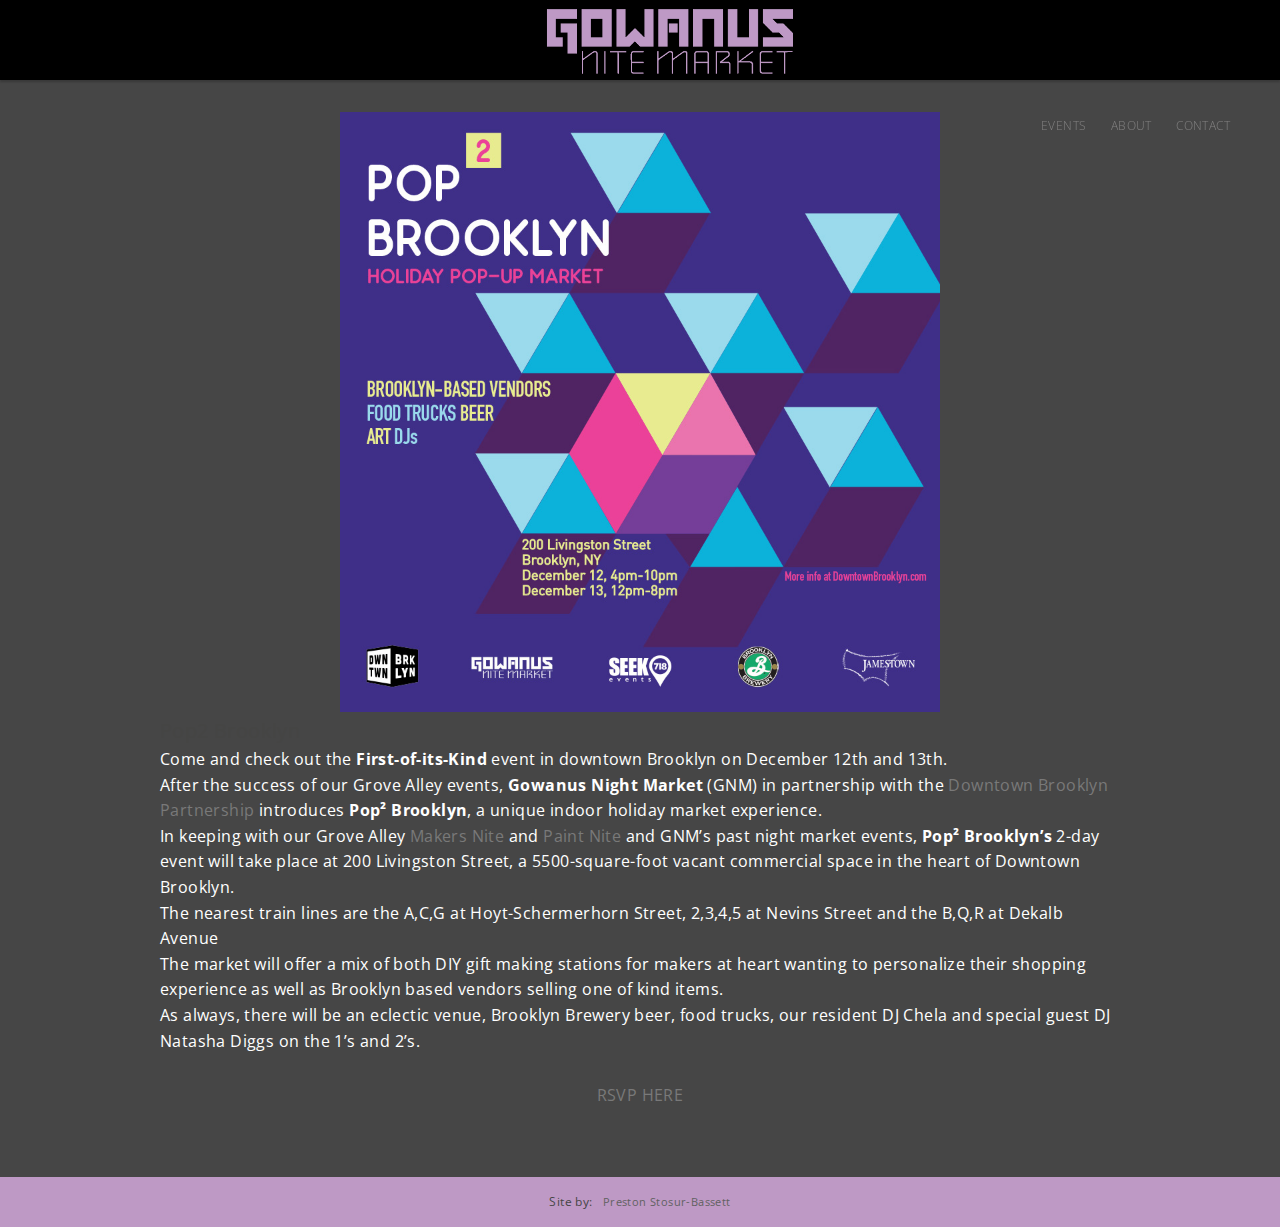
<file: events/pop2_brooklyn.html>
<!doctype html>
<html>
<head>
<meta http-equiv="Content-Type" content="text/html; charset=utf-8" />
<title>Gowanus Nite Market</title>
<!-- Load CSS -->
<link href="../css/style.css" rel="stylesheet" type="text/css" />
<!-- Load Icon Font -->
<link href="../css/webfont.css" rel="stylesheet" type="text/css" />
<!-- bxSlider CSS file -->
<link href="../css/jquery.bxslider.css" rel="stylesheet" />
<!-- Load Sweet Alert -->
<link href="../css/sweet-alert.css" rel="stylesheet" />
<!-- Load Adipoli CSS here -->
<link href="../css/adipoli.css" rel="stylesheet" />
<!-- Load jQuery library -->
<script type="text/javascript" src="https://ajax.googleapis.com/ajax/libs/jquery/2.0.3/jquery.min.js"></script>
<!-- Load jCarousel js -->
<script type="text/javascript" src="../js/jquery.jcarousel.js"></script>
<!-- Load MixItUup js -->
<script type="text/javascript" src="../js/jquery.mixitup.js"></script>
<!-- Load Adipoli JS -->
<script type="text/javascript" src="../js/jquery.adipoli.js"></script>
<!-- bxSlider Javascript file -->
<script src="../js/jquery.bxslider.min.js"></script>
<!-- Load Sweet Alert -->
<script src="../js/sweet-alert.js"></script>
<!-- Load Jquery Plugin: Content Hover -->
<script src="http://www.backslash.gr/demos/contenthover-jquery-plugin/jquery.contenthover.js"></script>
<!-- Load js -->
<script type="text/javascript" src="../js/custom.js"></script>
<style>
  .content p, .content a {
    font-size: 12pt;
  }
  .content p {
    color: #fff;
  }
  .content a {
    color: #797979;
  }
  .content a:hover {
    color: #BE99C5;
  }
</style>
</head>
<!-- Start Body -->
<body>
  <!-- Start Menu -->
  <div class="menubar" data-scroll="false">
    <a href="../index.html" class="logo"></a>
    <ul class="mainmenu">
      <li><a href="../index.html#events">Events</a></li>
      <li><a href="../index.html#about">About</a></li>
      <li><a href="../index.html#contact">Contact</a></li>
    </ul>
  </div>
  <!-- End Menu -->

  <div class="content">
    <br>
    <br>
    <br>
    <br>
    <br>
    <br>
    <br>
    <center>
      <img src="../images/posters/8.jpg" class="poster">
    </center>
    <h2>Pop<sup>2</sup> Brooklyn</h2>
    <p>Come and check out the <b>First-of-its-Kind</b> event in downtown Brooklyn on December 12th and 13th.</p>
    <p>After the success of our Grove Alley events, <b>Gowanus Night Market</b> (GNM) in partnership with the <a href="http://downtownbrooklyn.com/">Downtown Brooklyn Partnership</a> introduces <b>Pop² Brooklyn</b>, a unique indoor holiday market experience.</p>
    <p>In keeping with our Grove Alley <a href="http://downtownbrooklyn.com/posts/arts-entertainment/the-return-of-grove-alley">Makers Nite</a> and <a href="http://www.downtownbrooklyn.com/posts/arts-entertainment/art-takes-center-stage-at-grove-alley-paint-nite">Paint Nite</a> and GNM’s past night market events, <b>Pop² Brooklyn’s</b> 2-day event will take place at 200 Livingston Street, a 5500-square-foot vacant commercial space in the heart of Downtown Brooklyn.</p>
    <p>The nearest train lines are the A,C,G at Hoyt-Schermerhorn Street, 2,3,4,5 at Nevins Street and the B,Q,R at Dekalb Avenue</p>
    <p>The market will offer a mix of both DIY gift making stations for makers at heart wanting to personalize their shopping experience as well as Brooklyn based vendors selling one of kind items.</p>
    <p>As always, there will be an eclectic venue, Brooklyn Brewery beer, food trucks, our resident DJ Chela and special guest DJ Natasha Diggs on the 1’s and 2’s.</p>
    <center>
      <h1><a href="http://www.eventbrite.com/e/pop2-brooklyn-tickets-13800412405">RSVP HERE</a></h1>
    </center>
  </div>

  <!-- Start Footer -->
  <footer class="footer">
    <h6>Site by: &nbsp;&nbsp;<a href="http://stosur.info" target="_blank">Preston Stosur-Bassett</a></h6>
  </footer>
  <!-- End Footer -->


</body>
<!-- End Body -->
</html>
</file>
<file: css/style.css>
/******************************************************************
*******************************************************************

Template Name: Treviso
Theme URI: http://themeforest.ninetofive.me/treviso/
Description: Responsive HTML5 Template
Author: ninetofive
Author URI: http://www.ninetofive.me
Version: 1.0

Designed & Handcrafted by Zan from ninetofive.me

*******************************************************************
******************************************************************/

/******************************************************************
	Fonts
******************************************************************/

@import url(http://fonts.googleapis.com/css?family=Open+Sans:300,400,700);
/******************************************************************
	This is the CSS Reset
******************************************************************/

html, body, div, span, applet, object, iframe, h1, h2, h3, h4, h5, h6, p, blockquote, pre, a, abbr, acronym, address, big, cite, code, del, dfn, em, img, ins, kbd, q, s, samp, small, strike, strong, sub, sup, tt, var, b, u, i, center, dl, dt, dd, ol, ul, li, fieldset, form, label, legend, table, caption, tbody, tfoot, thead, tr, th, td, article, aside, canvas, details, embed, figure, figcaption, footer, header, hgroup, menu, nav, output, ruby, section, summary, time, mark, audio, video {
    margin: 0;
    padding: 0;
    border: 0;
    font-size: 100%;
    font: inherit;
    vertical-align: baseline;
}
article, aside, details, figcaption, figure, footer, header, hgroup, menu, nav, section {
    display: block;
}
body {
    line-height: 1;
}
ol, ul {
    list-style: none;
}
blockquote, q {
    quotes: none;
}
blockquote:before, blockquote:after, q:before, q:after {
    content: '';
    content: none;
}
table {
    border-collapse: collapse;
    border-spacing: 0;
}
html, body {
    width: 100%;
    height: 100%;
    letter-spacing: 0.025em;
    -webkit-font-smoothing: subpixel-antialiased;
    background-color: #464646;
}
/******************************************************************
	Text Selection Styles
******************************************************************/

: : selection {
    background: #BE99C5;
    color: #464646;
}
: : -moz-selection {
    background: #BE99C5;
    color: #464646;
}
: : -webkit-selection {
    background: #BE99C5;
    color: #464646;
}
a {
    outline: none;
}
/******************************************************************
	General
******************************************************************/

a {
    font-family: "Open Sans", Verdana, Arial, sans-serif;
    text-decoration: none;
    font-size: 8pt;
    color: #616161;
}
a:hover {
    color: #BE99C5;
}
b {
    font-weight: bold;
}
p {
    font-family: "Open Sans", Verdana, Arial, sans-serif;
    line-height: 1.6em;
    color: #848484;
    font-size: 12px;
}
h1 {
    font-family: "Open Sans", Verdana, Arial, sans-serif;
    line-height: 1.6em;
    color: #454544;
    text-decoration: none;
    font-size: 40px;
}
h2 {
    font-family: "Open Sans", Verdana, Arial, sans-serif;
    line-height: 1.6em;
    color: #454544;
    text-decoration: none;
    font-size: 20px;
}
h3 {
    font-family: "Open Sans", Verdana, Arial, sans-serif;
    line-height: 1.6em;
    color: #454544;
    text-decoration: none;
    font-size: 18px;
}
h4 {
    font-family: "Open Sans", Verdana, Arial, sans-serif;
    line-height: 1.6em;
    color: #454544;
    text-decoration: none;
    font-size: 16px;
}
h5 {
    font-family: "Open Sans", Verdana, Arial, sans-serif;
    line-height: 1.6em;
    color: #454544;
    text-decoration: none;
    font-size: 14px;
}
h6 {
    font-family: "Open Sans", Verdana, Arial, sans-serif;
    line-height: 1.6em;
    color: #454544;
    text-decoration: none;
    font-size: 12px;
}
.hidden {
    display: none;
}
.block {
    display: block;
}
.left {
    float: left;
}
.right {
    float: right;
}
.clear {
    clear: both;
}
/******************************************************************
	Colors
******************************************************************/

.white {
    color: #464646;
}
.color {
    color: #BE99C5;
}
.dark-gray {
    color: #4b4b4b;
}
.mid-gray {
    color: #ababab;
}
.light-gray {
    color: #cfcfcf;
}
/******************************************************************
	Main
******************************************************************/

.content {
    max-width: 960px;
    width: 80%;
    margin-left: auto;
    margin-right: auto;
}
.content.sidebar {
    width: 659px;
    float: left;
    margin-top: 40px;
    border-right: 1px solid #e7e7e7;
}
.sidebar {
    width: 300px;
    float: right;
}
blockquote {
    font-family: "Open Sans", Verdana, Arial, sans-serif;
    font-size: 28px;
    line-height: 60px;
    width: 100%;
    background-color: #f6f6f6;
    height: 100px;
    text-align: center;
    padding-top: 40px;
    color: #616161;
    font-weight: 300;
    font-style: italic;
}
blockquote:before {
    content: '"';
    font-weight: bold;
    font-size: 36px;
}
blockquote:after {
    content: '"';
    font-weight: bold;
    font-size: 36px;
}
div.pagetitle {
    width: 100%;
    background-color: #BE99C5;
    height: 120px;
}
div.pagetitle h1 {
    line-height: 120px;
    color: #464646;
    text-align: center;
}
p.main {
    font-size: 15px;
    text-align: center;
    margin: 50px auto;
    font-weight: 400;
}
div.section.divider {
    width: 100%;
    height: 40px;
    border-top: 1px solid #BE99C5;
    text-align: center;
    margin-top: 100px;
    margin-bottom: 40px;
}
div.section.divider.single {
    border-top: 1px solid #BE99C5;
    margin-top: 150px;
}
div.section.divider h2 {
    font-weight: 400;
    color: #BE99C5;
    background-color: #464646;
    margin-top: -20px;
    width: 300px;
    margin-left: auto;
    margin-right: auto;
    font-size: 24px;
    text-transform: uppercase;
}
a.scroll {
    width: 100%;
    display: block;
}
div.icon {
    font-size: 80px;
    color: #464646;
}
.front div.icon {
    line-height: 210px;
    text-align: center;
}
/******************************************************************
	Hero Images
******************************************************************/

.hero {
    width: 100%;
    height: 100%;
}
.home.hero {
    background-image: url(../img/home_bg.jpg);
    background-size: cover;
}
.overlay {
    background-image: url(../img/overlay_light_diagonal.png);
    position: absolute;
    width: 100%;
    height: 100%;
    background-repeat: repeat;
}
.herowrapper {
    position: absolute;
    top: 40%;
    height: 40px;
    margin-top: -40px;
    width: 100%;
}
.herowrapper h1 {
    text-align: center;
    color: #464646;
    font-size: 40px;
    font-weight: 300;
}
.herowrapper b {
    background-color: rgba(255, 255, 255, 0.8);
    padding: 0px 5px;
}
a.scrolldown {
    display: block;
    width: 100%;
    height: 50px;
    position: absolute;
    bottom: 0;
    cursor: pointer;
}
.scrolldown .icon {
    font-size: 20px;
    text-align: center;
}
.scrolldown h3 {
    text-align: center;
    font-size: 12px;
    text-transform: uppercase;
    color: #fff;
    font-weight: 300;
}
/******************************************************************
	Sidebar
******************************************************************/

.widget {
    width: 260px;
    margin: 50px 30px;
    margin-bottom: 0px;
    float: left;
}
.widget a {
    font-size: 12px;
}
.widget li {
    margin-top: 4px;
}
.widget.twitter a.tweet {
    float: left;
    margin-top: 20px;
    min-height: 30px;
    background-image: url(../img/twitterwidgeticon.png);
    background-repeat: no-repeat;
    padding-left: 35px;
}
/******************************************************************
	Menu
******************************************************************/

.menubar {
    position: fixed;
    top: 0px;
    height: 80px;
    width: 100%;
    z-index: 9999;
    background-color: black;
    margin-top: -80px;
    -moz-box-shadow: 0 2px 2px rgba(0, 0, 0, 0.2);
    -webkit-box-shadow: 0 2px 2px rgba(0, 0, 0, 0.2);
    box-shadow: 0 2px 2px rgba(0, 0, 0, 0.2);
}
.menubar.alt {
    background-color: black;
}
a.logo {
    display: inline-block;
    width: 500px;
    height: 80px;
    background-image: url(../img/scaled-logo.png);
    background-repeat: no-repeat;
    margin: 3px 1px 0px 42%;
}
ul.mainmenu {
    font-family: "Open Sans", Verdana, Arial, sans-serif;
    float: right;
    margin: 0px 40px 0px 0px;
    text-transform: uppercase;
    font-weight: 300;
}
ul.mainmenu li {
    cursor: pointer;
    display: inline-block;
    padding: 30px 10px 31px 10px;
}
ul.mainmenu li a {
    font-size: 12px;
    color: #838282;
    -webkit-transition: color 400ms ease;
    -moz-transition: color 400ms ease;
    -o-transition: color 400ms ease;
    -ms-transition: color 400ms ease;
    transition: color 400ms ease;
}
ul.mainmenu li:hover a {
    color: #BE99C5;
}
ul.mainmenu li.active a {
    font-weight: bold;
    color: #BE99C5;
}
/******************************************************************
	jCarousel
******************************************************************/

.jcarousel-prev, .jcarousel-next {
    width: 20px;
    height: 20px;
    background-image: url(../img/carouselcontrols.png);
    background-repeat: no-repeat;
    background-color: #BE99C5;
    cursor: pointer;
    position: absolute;
}
.jcarousel-prev-disabled, .jcarousel-next-disabled {
    width: 20px;
    height: 20px;
    background-image: url(../img/carouselcontrols.png);
    background-repeat: no-repeat;
    background-color: #cfcfcf;
    cursor: pointer;
    position: absolute;
}
.jcarousel-next, .jcarousel-next-disabled {
    background-position: -20px 0px;
    top: -25px;
    right: 0px;
}
.jcarousel-prev, .jcarousel-prev-disabled {
    top: -25px;
    right: 22px;
}
/******************************************************************
	Footer
******************************************************************/

footer.main {
    height: 195px;
    width: 100%;
    margin-top: 60px;
    text-align: center;
}
footer.main div.twitter {
    width: 100%;
    padding-bottom: 30px;
    background-color: #343434;
}
footer.main h5.twitter {
    color: #464646;
    line-height: 90px;
    background-color: #343434;
}
footer.main h6.copyright {
    color: #464646;
    line-height: 50px;
    background-color: #272727;
}
/******************************************************************
	Home Page
******************************************************************/

div.section.full {
    margin: 40px 0px;
    clear: both;
    width: 960px;
    overflow: hidden;
}
div.section.full li {
    width: 220px;
    margin-top: 20px;
    margin-right: 26px;
}
div.section.block {
    width: 220px;
    height: 185px;
    background-color: #f6f6f6;
    text-align: center;
    float: left;
    cursor: pointer;
}
div.section.block h5 {
    margin-top: 15px;
}
div.section.block h6 {
    color: #838282;
}
div.section.block img {
    width: 220px;
    height: 185px;
    display: block;
    position: absolute;
    margin-top: 0px;
    margin-left: 0px;
    z-index: 1;
}
div.section.block .content {
    width: 220px;
    height: 85px;
    position: absolute;
    z-index: 5;
    background-color: #f6f6f6;
    margin-top: 104px;
}
div.section.block .hover {
    width: 220px;
    height: 185px;
    position: relative;
    z-index: 10;
    display: none;
}
div.section.block .hover.content {
    width: 220px;
    height: 182px;
    position: relative;
    display: block;
    background-color: rgba(96, 147, 231, 0.6);
    z-index: 10;
    border-bottom: 3px solid #BE99C5;
    margin-top: 0px;
}
div.section.block .hover.content h2 {
    padding-top: 40px;
    font-size: 40px;
    font-weight: 400;
    color: #464646;
}
div.section.block .hover.content h5 {
    font-weight: 400;
    color: #464646;
}
div.section.block .hover.content h6 {
    font-weight: 400;
    color: #464646;
}
div.section.full li: last-child {
    margin-right: 0px;
}
div.section.block.blog {
    text-align: left;
    height: 220px;
}
div.section.block.blog .hover {
    left: -10px;
}
div.section.block.blog img {
    height: 220px;
}
div.section.block h2 {
    text-align: center;
}
div.section.block.blog h5, div.section.block.blog h6, div.section.block.blog a {
    margin-left: 20px;
}
div.section.block.blog .content h5 {
    margin-top: 8px;
}
div.section.block.blog .content {
    height: 220px;
}
div.section.block.blog .hover {
    height: 217px;
}
a.readmore {
    display: block;
    margin-top: 5px;
}
div.section.block.blog .hover a.readmore {
    color: #464646;
}
/******************************************************************
	About Us
******************************************************************/

div.person {
    width: 920px;
    margin: 20px auto;
}
div.person div.image {
    width: 340px;
    height: 250px;
    float: left;
    margin-bottom: 40px;
}
div.person div.info {
    width: 520px;
    float: right;
    padding: 0px 30px;
}
div.person div.image img {
    position: absolute;
}
div.quotehover {
    cursor: pointer;
    display: none;
    position: relative;
    top: 0px;
    left: 0px;
    width: 340px;
    height: 250px;
    background-image: url(../img/quotehover.png);
    background-repeat: no-repeat;
    background-color: rgba(96, 147, 231, 0.6);
}
div.quotehover h5, div.quotehover h6 {
    color: #464646;
    text-align: center;
    padding: 0px 20px;
}
div.quotehover h5 {
    padding-top: 100px;
    font-size: 14px;
}
div.quotehover h6 {
    font-size: 10px;
}
a.socialicon {
    background-image: url(../img/socialicons.png);
    background-repeat: no-repeat;
    display: block;
    width: 30px;
    height: 30px;
    float: left;
    margin: 20px 10px 0px 0px;
}
a.socialicon.linkedin {
    background-position: 0px 0px;
}
a.socialicon.linkedin:hover {
    background-position: 0px -30px;
}
a.socialicon.facebook {
    background-position: -30px 0px;
}
a.socialicon.facebook:hover {
    background-position: -30px -30px;
}
a.socialicon.twitter {
    background-position: -60px 0px;
}
a.socialicon.twitter:hover {
    background-position: -60px -30px;
}
a.socialicon.pinterest {
    background-position: -90px 0px;
}
a.socialicon.pinterest:hover {
    background-position: -90px -30px;
}
a.socialicon.dribbble {
    background-position: -120px 0px;
}
a.socialicon.dribbble:hover {
    background-position: -120px -30px;
}
/******************************************************************
	Services
******************************************************************/

.servicesitem img {
    margin-top: 60px;
    margin-left: 60px;
}
.servicesitem p {
    display: none;
}
.servicesitem {
    width: 200px;
    height: 200px;
    display: inline-block;
    cursor: pointer;
    margin-left: 30px;
}
.servicesitem .front, .servicesitem .back {
    width: 200px;
    height: 200px;
    border-radius: 200px;
    float: left;
    position: absolute;
}
.front {
    z-index: 2;
    opacity: 1;
    -webkit-transition: opacity 600ms ease;
    -moz-transition: opacity 600ms ease;
    -o-transition: opacity 600ms ease;
    -ms-transition: opacity 600ms ease;
    transition: opacity 600ms ease;
    background-color: #BE99C5;
}
.servicesitem:hover .front {
    opacity: 0;
}
.back {
    background-color: #f6f6f6;
}
.back h3 {
    font-size: 20px;
    text-transform: uppercase;
    font-weight: 400;
    line-height: 200px;
    color: #BE99C5;
    text-align: center;
}
/******************************************************************
	Portfolio
******************************************************************/

ul.portfoliofilter {
    width: 100%;
    text-align: center;
    margin-bottom: 40px;
}
li.filter {
    font-family: "Open Sans", Verdana, Arial, sans-serif;
    line-height: 1.6em;
    color: #454544;
    background-color: #efefef;
    text-decoration: none;
    font-size: 12px;
    display: inline-block;
    font-weight: 300;
    text-transform: uppercase;
    cursor: pointer;
    padding: 5px 15px;
    border-radius: 3px;
    margin: 0px 5px;
}
li.filter:hover {
    color: #BE99C5;
}
li.filter.active {
    font-weight: 700;
    background-color: #BE99C5;
    color: #464646;
}
ul.portfolio li {
    width: 25%;
    float: left;
    cursor: pointer;
    display: none;
    opacity: 0;
}
.portfolioitem {
    display: block;
    padding-bottom: 85px;
    position: relative;
}
.portfolioitem img {
    width: 100%;
    vertical-align: middle;
}
.portfoliohover {
    -webkit-transition: background-color 600ms ease;
    -moz-transition: background-color 600ms ease;
    -o-transition: background-color 600ms ease;
    -ms-transition: background-color 600ms ease;
    transition: background-color 600ms ease;
    position: absolute;
    width: 100%;
    height: 100%;
    top: 0;
    z-index: 100;
}
.portfoliohover .info {
    position: absolute;
    bottom: 0;
    margin-bottom: 25px;
    width: 100%;
    text-align: center;
}
.portfoliohover h1 {
    color: #464646;
    font-size: 150px;
    font-weight: 300;
    -webkit-transition: opacity, color 600ms ease;
    -moz-transition: opacity, color 600ms ease;
    -o-transition: opacity, color 600ms ease;
    -ms-transition: opacity, color 600ms ease;
    transition: opacity, color 600ms ease;
    opacity: 0;
}
.portfoliohover h5 {
    color: #4b4b4b;
    text-transform: uppercase;
}
.portfoliohover h6 {
    color: #ababab;
    font-weight: 300;
}
ul.portfolio li:hover .portfoliohover {
    background-color: #BE99C5;
}
ul.portfolio li:hover .portfoliohover h5, ul.portfolio li:hover .portfoliohover h6, ul.portfolio li:hover .portfoliohover h1 {
    opacity: 1;
    color: #464646;
}
/******************************************************************
	Blog
******************************************************************/

article.post {
    width: 600px;
    margin: 20px 60px 0px 0px;
    padding-bottom: 20px;
    border-bottom: 1px solid #e7e7e7;
}
article.post.full {
    display: none;
}
#postsfull {
    display: none;
}
div.content article: last-child {
    border-bottom: none;
}
div.postimage {
    float: left;
    width: 430px;
    height: 170px;
}
div.postimage img {
    position: absolute;
}
div.posthover {
    opacity: 0;
    position: relative;
    top: 0px;
    left: 0px;
    width: 430px;
    height: 170px;
    background-color: rgba(96, 147, 231, 0.6);
    -webkit-transition: opacity 0.4s;
    -moz-transition: opacity 0.4s;
    -ms-transition: opacity 0.4s;
    -o-transition: opacity 0.4s;
    transition: opacity 0.4s;
}
article.post .hover:hover div.posthover {
    opacity: 1;
}
article.post .hover:hover div.postinfo {
    background-color: #BE99C5;
}
article.post .hover:hover div.postinfo h6, article.post .hover:hover div.postinfo b {
    color: #464646;
}
div.posthover a {
    display: block;
    font-size: 24px;
    text-align: center;
    color: #464646;
    line-height: 170px;
}
div.postinfo {
    float: right;
    width: 110px;
    height: 50px;
    background-color: #f6f6f6;
    padding: 60px 30px;
    -webkit-transition: background-color 0.4s;
    -moz-transition: background-color 0.4s;
    -ms-transition: background-color 0.4s;
    -o-transition: background-color 0.4s;
    transition: background-color 0.4s;
}
article.post h3 {
    clear: both;
    padding-top: 10px;
}
article.post p {
    clear: both;
    padding-top: 4px;
}
/******************************************************************
	Testimonials
******************************************************************/

.logos {
    text-align: center;
}
.logos img {
    opacity: 0.4;
    z-index: 5;
    -webkit-transition: opacity 0.4s;
    -moz-transition: opacity 0.4s;
    -ms-transition: opacity 0.4s;
    -o-transition: opacity 0.4s;
    transition: opacity 0.4s;
    margin: 0px 20px;
    cursor: pointer;
}
.logos img:hover {
    z-index: 5;
    opacity: 1;
}
/******************************************************************
	Contact
******************************************************************/

.contact {
    text-align: center;
    font-family: "Open Sans", Verdana, Arial, sans-serif;
    line-height: 1.6em;
    color: #848484;
    font-size: 16px;
}
input {
    line-height: 50px;
    font-size: 18px;
    width: 500px;
    height: 50px;
    border: 1px solid #BE99C5;
    outline: none;
    border-radius: 3px;
    margin-bottom: 20px;
    text-align: center;
}
textarea {
    line-height: 50px;
    height: 200px;
    font-size: 18px;
    width: 500px;
    border: 1px solid #BE99C5;
    outline: none;
    border-radius: 3px;
    margin-bottom: 20px;
    text-align: center;
}
/******************************************************************
	Footer
******************************************************************/

.footer {
    width: 100%;
    margin-top: 50px;
    height: 50px;
    text-align: center;
    line-height: 50px;
    background-color: #BE99C5;
}
.footer h6 {
    line-height: 50px;
    color: #464646;
}
/******************************************************************
	Mobile
******************************************************************/

@media all and (max-width: 960px) {
    ul.portfolio li {
        width: 50%;
   }
}
.slightly-larger-text a {
    font-size: 18px;
}
/******************************************************************
	Mobile
******************************************************************/

/******************************************************************
	Overlay
******************************************************************/

.gowanus-overlay li {
    float: left;
    display: block;
    position: relative;
    list-style-type: none;
}

.poster {
  height: auto;
  width: 600px;
}

.event-image img {
  width: 1000px;
  height: auto;
}

.contenthover { padding:20px 20px 10px 20px; }
.contenthover, .contenthover h3, .contenthover a, .contenthover h1 { color:#464646; }
.contenthover h3, .contenthover p { margin:0 0 10px 0; line-height:1.4em; padding:0; }
.contenthover p { font-size: 14pt; }
.contenthover a.mybutton { display:block; padding:5px 10px; background:#3c9632; color:#464646; -moz-border-radius: 4px; -webkit-border-radius: 4px; border-radius: 4px; font-size: 14px; }
.contenthover a.mybutton:hover { background:#34742d }
</file>
<file: css/webfont.css>
@charset "UTF-8";

@font-face {
  font-family: "dripicons";
  src:url("../fonts/dripicons.eot");
  src:url("../fonts/dripicons.eot?#iefix") format("embedded-opentype"),
    url("../fonts/dripicons.ttf") format("truetype"),
    url("../fonts/dripicons.svg#dripicons") format("svg"),
    url("../fonts/dripicons.woff") format("woff");
  font-weight: normal;
  font-style: normal;

}

[data-icon]:before {
  font-family: "dripicons";
  content: attr(data-icon);
  font-style: normal;
  font-weight: normal;
  font-variant: normal;
  text-transform: none !important;
  speak: none;
  display: inline-block;
  text-decoration: none;
  width: 1em;
  line-height: 1em;
  -webkit-font-smoothing: antialiased;
}

[class^="icon-"]:before,
[class*=" icon-"]:before {
  font-family: "dripicons";
  font-style: normal;
  font-weight: normal;
  font-variant: normal;
  text-transform: none !important;
  speak: none;
  display: inline-block;
  text-decoration: none;
  width: 1em;
  line-height: 1em;
  -webkit-font-smoothing: antialiased;
}


.icon-align-center:before {
  content: "\e000";
}

.icon-align-justify:before {
  content: "\e001";
}

.icon-align-left:before {
  content: "\e002";
}

.icon-align-right:before {
  content: "\e003";
}

.icon-arrow-down:before {
  content: "\e004";
}

.icon-arrow-left:before {
  content: "\e005";
}

.icon-arrow-thin-down:before {
  content: "\e006";
}

.icon-arrow-right:before {
  content: "\e007";
}

.icon-arrow-thin-left:before {
  content: "\e008";
}

.icon-arrow-thin-up:before {
  content: "\e009";
}

.icon-arrow-up:before {
  content: "\e010";
}

.icon-attachment:before {
  content: "\e011";
}

.icon-arrow-thin-right:before {
  content: "\e012";
}

.icon-code:before {
  content: "\e013";
}

.icon-cloud:before {
  content: "\e014";
}

.icon-chevron-right:before {
  content: "\e015";
}

.icon-chevron-up:before {
  content: "\e016";
}

.icon-chevron-down:before {
  content: "\e017";
}

.icon-chevron-left:before {
  content: "\e018";
}

.icon-camera:before {
  content: "\e019";
}

.icon-checkmark:before {
  content: "\e020";
}

.icon-calendar:before {
  content: "\e021";
}

.icon-clockwise:before {
  content: "\e022";
}

.icon-conversation:before {
  content: "\e023";
}

.icon-direction:before {
  content: "\e024";
}

.icon-cross:before {
  content: "\e025";
}

.icon-graph-line:before {
  content: "\e026";
}

.icon-gear:before {
  content: "\e027";
}

.icon-graph-bar:before {
  content: "\e028";
}

.icon-export:before {
  content: "\e029";
}

.icon-feed:before {
  content: "\e030";
}

.icon-folder:before {
  content: "\e031";
}

.icon-forward:before {
  content: "\e032";
}

.icon-folder-open:before {
  content: "\e033";
}

.icon-download:before {
  content: "\e034";
}

.icon-document-new:before {
  content: "\e035";
}

.icon-document-edit:before {
  content: "\e036";
}

.icon-document:before {
  content: "\e037";
}

.icon-gaming:before {
  content: "\e038";
}

.icon-graph-pie:before {
  content: "\e039";
}

.icon-heart:before {
  content: "\e040";
}

.icon-headset:before {
  content: "\e041";
}

.icon-help:before {
  content: "\e042";
}

.icon-information:before {
  content: "\e043";
}

.icon-loading:before {
  content: "\e044";
}

.icon-lock:before {
  content: "\e045";
}

.icon-location:before {
  content: "\e046";
}

.icon-lock-open:before {
  content: "\e047";
}

.icon-mail:before {
  content: "\e048";
}

.icon-map:before {
  content: "\e049";
}

.icon-media-loop:before {
  content: "\e050";
}

.icon-mobile-portrait:before {
  content: "\e051";
}

.icon-mobile-landscape:before {
  content: "\e052";
}

.icon-microphone:before {
  content: "\e053";
}

.icon-minus:before {
  content: "\e054";
}

.icon-message:before {
  content: "\e055";
}

.icon-menu:before {
  content: "\e056";
}

.icon-media-stop:before {
  content: "\e057";
}

.icon-media-shuffle:before {
  content: "\e058";
}

.icon-media-previous:before {
  content: "\e059";
}

.icon-media-play:before {
  content: "\e060";
}

.icon-media-next:before {
  content: "\e061";
}

.icon-media-pause:before {
  content: "\e062";
}

.icon-monitor:before {
  content: "\e063";
}

.icon-move:before {
  content: "\e064";
}

.icon-plus:before {
  content: "\e065";
}

.icon-phone:before {
  content: "\e066";
}

.icon-preview:before {
  content: "\e067";
}

.icon-print:before {
  content: "\e068";
}

.icon-media-record:before {
  content: "\e069";
}

.icon-music:before {
  content: "\e070";
}

.icon-home:before {
  content: "\e071";
}

.icon-question:before {
  content: "\e072";
}

.icon-reply:before {
  content: "\e073";
}

.icon-reply-all:before {
  content: "\e074";
}

.icon-return:before {
  content: "\e075";
}

.icon-retweet:before {
  content: "\e076";
}

.icon-search:before {
  content: "\e077";
}

.icon-view-thumb:before {
  content: "\e078";
}

.icon-view-list-large:before {
  content: "\e079";
}

.icon-view-list:before {
  content: "\e080";
}

.icon-upload:before {
  content: "\e081";
}

.icon-user-group:before {
  content: "\e082";
}

.icon-trash:before {
  content: "\e083";
}

.icon-user:before {
  content: "\e084";
}

.icon-thumbs-up:before {
  content: "\e085";
}

.icon-thumbs-down:before {
  content: "\e086";
}

.icon-tablet-portrait:before {
  content: "\e087";
}

.icon-tablet-landscape:before {
  content: "\e088";
}

.icon-tag:before {
  content: "\e089";
}

.icon-star:before {
  content: "\e090";
}

.icon-volume-full:before {
  content: "\e091";
}

.icon-volume-off:before {
  content: "\e092";
}

.icon-warning:before {
  content: "\e093";
}

.icon-window:before {
  content: "\e094";
}
</file>
<file: css/sweet-alert.css>
@import url(//fonts.googleapis.com/css?family=Open+Sans:400,600,700,300);
.sweet-overlay {
  background-color: rgba(0, 0, 0, 0.4);
  position: fixed;
  left: 0;
  right: 0;
  top: 0;
  bottom: 0;
  display: none;
  z-index: 1000; }

.sweet-alert {
  background-color: white;
  font-family: 'Open Sans', sans-serif;
  width: 478px;
  padding: 17px;
  border-radius: 5px;
  text-align: center;
  position: fixed;
  left: 50%;
  top: 50%;
  margin-left: -256px;
  margin-top: -200px;
  overflow: hidden;
  display: none;
  z-index: 2000; }
  @media all and (max-width: 540px) {
    .sweet-alert {
      width: auto;
      margin-left: 0;
      margin-right: 0;
      left: 15px;
      right: 15px; } }
  .sweet-alert h2 {
    color: #575757;
    font-size: 30px;
    text-align: center;
    font-weight: 600;
    text-transform: none;
    position: relative;
    margin: 25px 0;
    padding: 0;
    line-height: 25px;
    display: block; }
  .sweet-alert p {
    color: #797979;
    font-size: 16px;
    text-align: center;
    font-weight: 300;
    position: relative;
    margin: 0;
    padding: 0;
    line-height: normal; }
  .sweet-alert button {
    background-color: #AEDEF4;
    color: white;
    border: none;
    box-shadow: none;
    font-size: 17px;
    font-weight: 500;
    border-radius: 5px;
    padding: 10px 32px;
    margin: 26px 5px 0 5px;
    cursor: pointer; }
    .sweet-alert button:focus {
      outline: none;
      box-shadow: 0 0 2px rgba(128, 179, 235, 0.5), inset 0 0 0 1px rgba(0, 0, 0, 0.05); }
    .sweet-alert button:hover {
      background-color: #a1d9f2; }
    .sweet-alert button:active {
      background-color: #81ccee; }
    .sweet-alert button.cancel {
      background-color: #D0D0D0; }
      .sweet-alert button.cancel:hover {
        background-color: #c8c8c8; }
      .sweet-alert button.cancel:active {
        background-color: #b6b6b6; }
      .sweet-alert button.cancel:focus {
        box-shadow: rgba(197, 205, 211, 0.8) 0px 0px 2px, rgba(0, 0, 0, 0.0470588) 0px 0px 0px 1px inset !important; }
    .sweet-alert button::-moz-focus-inner {
      border: 0; }
  .sweet-alert[data-has-cancel-button=false] button {
    box-shadow: none !important; }
  .sweet-alert .icon {
    width: 80px;
    height: 80px;
    border: 4px solid gray;
    border-radius: 50%;
    margin: 20px auto;
    padding: 0;
    position: relative;
    box-sizing: content-box; }
    .sweet-alert .icon.error {
      border-color: #F27474; }
      .sweet-alert .icon.error .x-mark {
        position: relative;
        display: block; }
      .sweet-alert .icon.error .line {
        position: absolute;
        height: 5px;
        width: 47px;
        background-color: #F27474;
        display: block;
        top: 37px;
        border-radius: 2px; }
        .sweet-alert .icon.error .line.left {
          -webkit-transform: rotate(45deg);
          transform: rotate(45deg);
          left: 17px; }
        .sweet-alert .icon.error .line.right {
          -webkit-transform: rotate(-45deg);
          transform: rotate(-45deg);
          right: 16px; }
    .sweet-alert .icon.warning {
      border-color: #F8BB86; }
      .sweet-alert .icon.warning .body {
        position: absolute;
        width: 5px;
        height: 47px;
        left: 50%;
        top: 10px;
        border-radius: 2px;
        margin-left: -2px;
        background-color: #F8BB86; }
      .sweet-alert .icon.warning .dot {
        position: absolute;
        width: 7px;
        height: 7px;
        border-radius: 50%;
        margin-left: -3px;
        left: 50%;
        bottom: 10px;
        background-color: #F8BB86; }
    .sweet-alert .icon.info {
      border-color: #C9DAE1; }
      .sweet-alert .icon.info::before {
        content: "";
        position: absolute;
        width: 5px;
        height: 29px;
        left: 50%;
        bottom: 17px;
        border-radius: 2px;
        margin-left: -2px;
        background-color: #C9DAE1; }
      .sweet-alert .icon.info::after {
        content: "";
        position: absolute;
        width: 7px;
        height: 7px;
        border-radius: 50%;
        margin-left: -3px;
        top: 19px;
        background-color: #C9DAE1; }
    .sweet-alert .icon.success {
      border-color: #A5DC86; }
      .sweet-alert .icon.success::before, .sweet-alert .icon.success::after {
        content: '';
        border-radius: 50%;
        position: absolute;
        width: 60px;
        height: 120px;
        background: white;
        -webkit-transform: rotate(45deg);
        transform: rotate(45deg); }
      .sweet-alert .icon.success::before {
        border-radius: 120px 0 0 120px;
        top: -7px;
        left: -33px;
        -webkit-transform: rotate(-45deg);
        transform: rotate(-45deg);
        -webkit-transform-origin: 60px 60px;
        transform-origin: 60px 60px; }
      .sweet-alert .icon.success::after {
        border-radius: 0 120px 120px 0;
        top: -11px;
        left: 30px;
        -webkit-transform: rotate(-45deg);
        transform: rotate(-45deg);
        -webkit-transform-origin: 0px 60px;
        transform-origin: 0px 60px; }
      .sweet-alert .icon.success .placeholder {
        width: 80px;
        height: 80px;
        border: 4px solid rgba(165, 220, 134, 0.2);
        border-radius: 50%;
        box-sizing: content-box;
        position: absolute;
        left: -4px;
        top: -4px;
        z-index: 2; }
      .sweet-alert .icon.success .fix {
        width: 5px;
        height: 90px;
        background-color: white;
        position: absolute;
        left: 28px;
        top: 8px;
        z-index: 1;
        -webkit-transform: rotate(-45deg);
        transform: rotate(-45deg); }
      .sweet-alert .icon.success .line {
        height: 5px;
        background-color: #A5DC86;
        display: block;
        border-radius: 2px;
        position: absolute;
        z-index: 2; }
        .sweet-alert .icon.success .line.tip {
          width: 25px;
          left: 14px;
          top: 46px;
          -webkit-transform: rotate(45deg);
          transform: rotate(45deg); }
        .sweet-alert .icon.success .line.long {
          width: 47px;
          right: 8px;
          top: 38px;
          -webkit-transform: rotate(-45deg);
          transform: rotate(-45deg); }
    .sweet-alert .icon.custom {
      background-size: contain;
      border-radius: 0;
      border: none;
      background-position: center center;
      background-repeat: no-repeat; }

/*
 * Animations
 */
@-webkit-keyframes showSweetAlert {
  0% {
    transform: scale(0.7);
    -webkit-transform: scale(0.7); }
  45% {
    transform: scale(1.05);
    -webkit-transform: scale(1.05); }
  80% {
    transform: scale(0.95);
    -webkit-tranform: scale(0.95); }
  100% {
    transform: scale(1);
    -webkit-transform: scale(1); } }
@-moz-keyframes showSweetAlert {
  0% {
    transform: scale(0.7);
    -webkit-transform: scale(0.7); }
  45% {
    transform: scale(1.05);
    -webkit-transform: scale(1.05); }
  80% {
    transform: scale(0.95);
    -webkit-tranform: scale(0.95); }
  100% {
    transform: scale(1);
    -webkit-transform: scale(1); } }
@keyframes showSweetAlert {
  0% {
    transform: scale(0.7);
    -webkit-transform: scale(0.7); }
  45% {
    transform: scale(1.05);
    -webkit-transform: scale(1.05); }
  80% {
    transform: scale(0.95);
    -webkit-tranform: scale(0.95); }
  100% {
    transform: scale(1);
    -webkit-transform: scale(1); } }
@-webkit-keyframes hideSweetAlert {
  0% {
    transform: scale(1);
    -webkit-transform: scale(1); }
  100% {
    transform: scale(0.5);
    -webkit-transform: scale(0.5); } }
@-moz-keyframes hideSweetAlert {
  0% {
    transform: scale(1);
    -webkit-transform: scale(1); }
  100% {
    transform: scale(0.5);
    -webkit-transform: scale(0.5); } }
@keyframes hideSweetAlert {
  0% {
    transform: scale(1);
    -webkit-transform: scale(1); }
  100% {
    transform: scale(0.5);
    -webkit-transform: scale(0.5); } }
.showSweetAlert {
  -webkit-animation: showSweetAlert 0.3s;
  -moz-animation: showSweetAlert 0.3s;
  animation: showSweetAlert 0.3s; }

.hideSweetAlert {
  -webkit-animation: hideSweetAlert 0.2s;
  -moz-animation: hideSweetAlert 0.2s;
  animation: hideSweetAlert 0.2s; }

@-webkit-keyframes animateSuccessTip {
  0% {
    width: 0;
    left: 1px;
    top: 19px; }
  54% {
    width: 0;
    left: 1px;
    top: 19px; }
  70% {
    width: 50px;
    left: -8px;
    top: 37px; }
  84% {
    width: 17px;
    left: 21px;
    top: 48px; }
  100% {
    width: 25px;
    left: 14px;
    top: 45px; } }
@-moz-keyframes animateSuccessTip {
  0% {
    width: 0;
    left: 1px;
    top: 19px; }
  54% {
    width: 0;
    left: 1px;
    top: 19px; }
  70% {
    width: 50px;
    left: -8px;
    top: 37px; }
  84% {
    width: 17px;
    left: 21px;
    top: 48px; }
  100% {
    width: 25px;
    left: 14px;
    top: 45px; } }
@keyframes animateSuccessTip {
  0% {
    width: 0;
    left: 1px;
    top: 19px; }
  54% {
    width: 0;
    left: 1px;
    top: 19px; }
  70% {
    width: 50px;
    left: -8px;
    top: 37px; }
  84% {
    width: 17px;
    left: 21px;
    top: 48px; }
  100% {
    width: 25px;
    left: 14px;
    top: 45px; } }
@-webkit-keyframes animateSuccessLong {
  0% {
    width: 0;
    right: 46px;
    top: 54px; }
  65% {
    width: 0;
    right: 46px;
    top: 54px; }
  84% {
    width: 55px;
    right: 0px;
    top: 35px; }
  100% {
    width: 47px;
    right: 8px;
    top: 38px; } }
@-moz-keyframes animateSuccessLong {
  0% {
    width: 0;
    right: 46px;
    top: 54px; }
  65% {
    width: 0;
    right: 46px;
    top: 54px; }
  84% {
    width: 55px;
    right: 0px;
    top: 35px; }
  100% {
    width: 47px;
    right: 8px;
    top: 38px; } }
@keyframes animateSuccessLong {
  0% {
    width: 0;
    right: 46px;
    top: 54px; }
  65% {
    width: 0;
    right: 46px;
    top: 54px; }
  84% {
    width: 55px;
    right: 0px;
    top: 35px; }
  100% {
    width: 47px;
    right: 8px;
    top: 38px; } }
@-webkit-keyframes rotatePlaceholder {
  0% {
    transform: rotate(-45deg);
    -webkit-transform: rotate(-45deg); }
  5% {
    transform: rotate(-45deg);
    -webkit-transform: rotate(-45deg); }
  12% {
    transform: rotate(-405deg);
    -webkit-transform: rotate(-405deg); }
  100% {
    transform: rotate(-405deg);
    -webkit-transform: rotate(-405deg); } }
@-moz-keyframes rotatePlaceholder {
  0% {
    transform: rotate(-45deg);
    -webkit-transform: rotate(-45deg); }
  5% {
    transform: rotate(-45deg);
    -webkit-transform: rotate(-45deg); }
  12% {
    transform: rotate(-405deg);
    -webkit-transform: rotate(-405deg); }
  100% {
    transform: rotate(-405deg);
    -webkit-transform: rotate(-405deg); } }
@keyframes rotatePlaceholder {
  0% {
    transform: rotate(-45deg);
    -webkit-transform: rotate(-45deg); }
  5% {
    transform: rotate(-45deg);
    -webkit-transform: rotate(-45deg); }
  12% {
    transform: rotate(-405deg);
    -webkit-transform: rotate(-405deg); }
  100% {
    transform: rotate(-405deg);
    -webkit-transform: rotate(-405deg); } }
.animateSuccessTip {
  -webkit-animation: animateSuccessTip 0.75s;
  -moz-animation: animateSuccessTip 0.75s;
  animation: animateSuccessTip 0.75s; }

.animateSuccessLong {
  -webkit-animation: animateSuccessLong 0.75s;
  -moz-animation: animateSuccessLong 0.75s;
  animation: animateSuccessLong 0.75s; }

.icon.success.animate::after {
  -webkit-animation: rotatePlaceholder 4.25s ease-in;
  -moz-animation: rotatePlaceholder 4.25s ease-in;
  animation: rotatePlaceholder 4.25s ease-in; }

@-webkit-keyframes animateErrorIcon {
  0% {
    transform: rotateX(100deg);
    -webkit-transform: rotateX(100deg);
    opacity: 0; }
  100% {
    transform: rotateX(0deg);
    -webkit-transform: rotateX(0deg);
    opacity: 1; } }
@-moz-keyframes animateErrorIcon {
  0% {
    transform: rotateX(100deg);
    -webkit-transform: rotateX(100deg);
    opacity: 0; }
  100% {
    transform: rotateX(0deg);
    -webkit-transform: rotateX(0deg);
    opacity: 1; } }
@keyframes animateErrorIcon {
  0% {
    transform: rotateX(100deg);
    -webkit-transform: rotateX(100deg);
    opacity: 0; }
  100% {
    transform: rotateX(0deg);
    -webkit-transform: rotateX(0deg);
    opacity: 1; } }
.animateErrorIcon {
  -webkit-animation: animateErrorIcon 0.5s;
  -moz-animation: animateErrorIcon 0.5s;
  animation: animateErrorIcon 0.5s; }

@-webkit-keyframes animateXMark {
  0% {
    transform: scale(0.4);
    -webkit-transform: scale(0.4);
    margin-top: 26px;
    opacity: 0; }
  50% {
    transform: scale(0.4);
    -webkit-transform: scale(0.4);
    margin-top: 26px;
    opacity: 0; }
  80% {
    transform: scale(1.15);
    -webkit-transform: scale(1.15);
    margin-top: -6px; }
  100% {
    transform: scale(1);
    -webkit-transform: scale(1);
    margin-top: 0;
    opacity: 1; } }
@-moz-keyframes animateXMark {
  0% {
    transform: scale(0.4);
    -webkit-transform: scale(0.4);
    margin-top: 26px;
    opacity: 0; }
  50% {
    transform: scale(0.4);
    -webkit-transform: scale(0.4);
    margin-top: 26px;
    opacity: 0; }
  80% {
    transform: scale(1.15);
    -webkit-transform: scale(1.15);
    margin-top: -6px; }
  100% {
    transform: scale(1);
    -webkit-transform: scale(1);
    margin-top: 0;
    opacity: 1; } }
@keyframes animateXMark {
  0% {
    transform: scale(0.4);
    -webkit-transform: scale(0.4);
    margin-top: 26px;
    opacity: 0; }
  50% {
    transform: scale(0.4);
    -webkit-transform: scale(0.4);
    margin-top: 26px;
    opacity: 0; }
  80% {
    transform: scale(1.15);
    -webkit-transform: scale(1.15);
    margin-top: -6px; }
  100% {
    transform: scale(1);
    -webkit-transform: scale(1);
    margin-top: 0;
    opacity: 1; } }
.animateXMark {
  -webkit-animation: animateXMark 0.5s;
  -moz-animation: animateXMark 0.5s;
  animation: animateXMark 0.5s; }

@-webkit-keyframes pulseWarning {
  0% {
    border-color: #F8D486; }
  100% {
    border-color: #F8BB86; } }
@-moz-keyframes pulseWarning {
  0% {
    border-color: #F8D486; }
  100% {
    border-color: #F8BB86; } }
@keyframes pulseWarning {
  0% {
    border-color: #F8D486; }
  100% {
    border-color: #F8BB86; } }
.pulseWarning {
  -webkit-animation: pulseWarning 0.75s infinite alternate;
  -moz-animation: pulseWarning 0.75s infinite alternate;
  animation: pulseWarning 0.75s infinite alternate; }

@-webkit-keyframes pulseWarningIns {
  0% {
    background-color: #F8D486; }
  100% {
    background-color: #F8BB86; } }
@-moz-keyframes pulseWarningIns {
  0% {
    background-color: #F8D486; }
  100% {
    background-color: #F8BB86; } }
@keyframes pulseWarningIns {
  0% {
    background-color: #F8D486; }
  100% {
    background-color: #F8BB86; } }
.pulseWarningIns {
  -webkit-animation: pulseWarningIns 0.75s infinite alternate;
  -moz-animation: pulseWarningIns 0.75s infinite alternate;
  animation: pulseWarningIns 0.75s infinite alternate; }
</file>
<file: css/adipoli.css>
.adipoli-wrapper
{
    margin:auto;
    position:relative;
    display: inline-block;
}
.adipoli-wrapper>img
{
    position: absolute;
    z-index: 1;
}
.adipoli-before
{
    position: absolute;
    z-index: 5;
}
.adipoli-after
{
    position: absolute;
    z-index: 10;
}
.adipoli-slice {
    display:block;
    position:absolute;
    z-index:15;
    height:100%;
}
.adipoli-box
{
    display:block;
    position:absolute;
    z-index:15;
}
</file>
